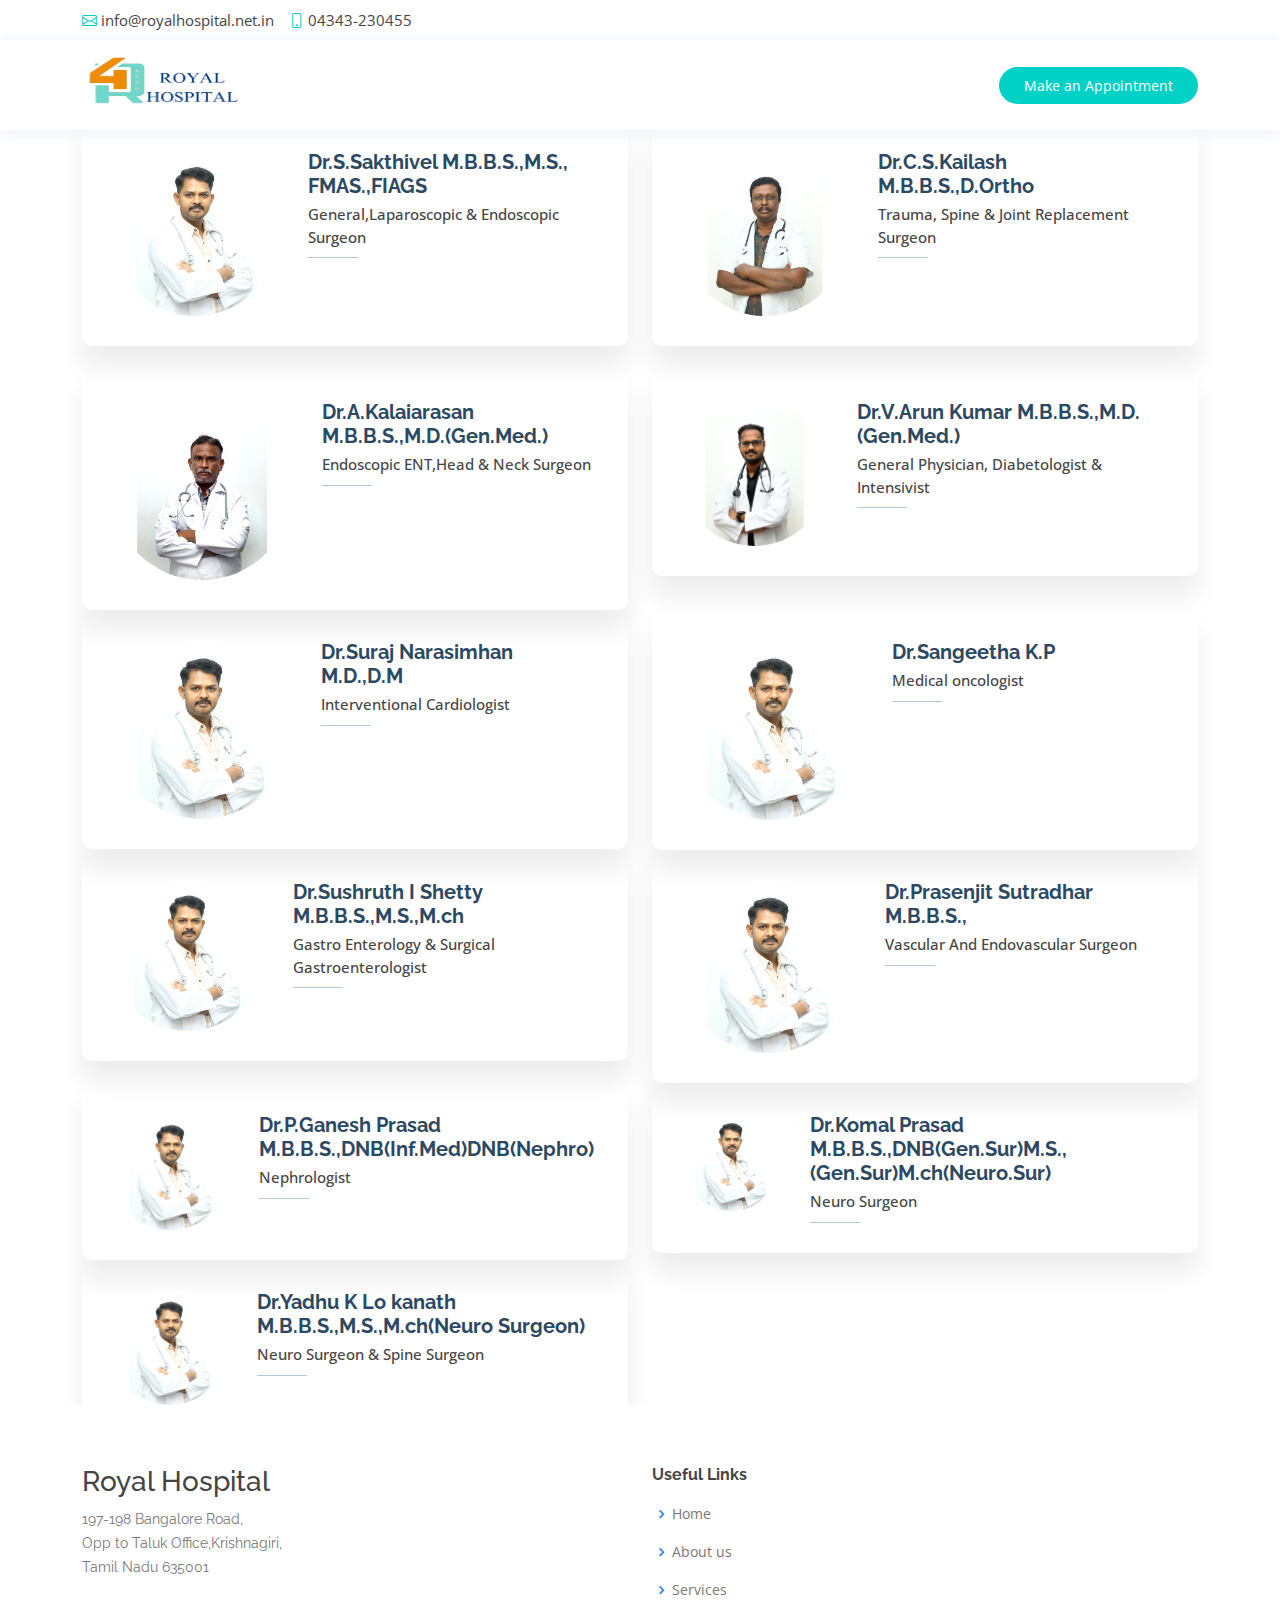
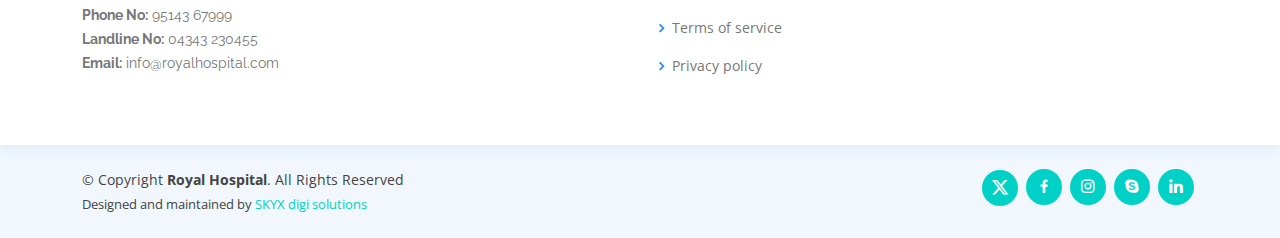
<file: doctors.html>
<!DOCTYPE html>
<html lang="en">

<head>
  <meta charset="utf-8">
  <meta content="width=device-width, initial-scale=1.0" name="viewport">

  <title>Royal Hospital-Krishnagiri</title>
  <meta content="" name="description">
  <meta content="" name="keywords">

  <!-- Favicons -->
  <link href="assets/img/icon.png" rel="icon">
  <link href="assets/img/apple-touch-icon.png" rel="apple-touch-icon">

  <!-- Google Fonts -->
  <link href="https://fonts.googleapis.com/css?family=Open+Sans:300,300i,400,400i,600,600i,700,700i|Raleway:300,300i,400,400i,500,500i,600,600i,700,700i|Poppins:300,300i,400,400i,500,500i,600,600i,700,700i" rel="stylesheet">

  <!-- Vendor CSS Files -->
  <link href="assets/vendor/fontawesome-free/css/all.min.css" rel="stylesheet">
  <link href="assets/vendor/animate.css/animate.min.css" rel="stylesheet">
  <link href="assets/vendor/bootstrap/css/bootstrap.min.css" rel="stylesheet">
  <link href="assets/vendor/bootstrap-icons/bootstrap-icons.css" rel="stylesheet">
  <link href="assets/vendor/boxicons/css/boxicons.min.css" rel="stylesheet">
  <link href="assets/vendor/glightbox/css/glightbox.min.css" rel="stylesheet">
  <link href="assets/vendor/remixicon/remixicon.css" rel="stylesheet">
  <link href="assets/vendor/swiper/swiper-bundle.min.css" rel="stylesheet">

  <!-- Template Main CSS File -->
  <link href="assets/css/style.css" rel="stylesheet">

  <!-- =======================================================
  * Template Name: Medilab
  * Updated: Sep 18 2023 with Bootstrap v5.3.2
  * Template URL: https://bootstrapmade.com/medilab-free-medical-bootstrap-theme/
  * Author: BootstrapMade.com
  * License: https://bootstrapmade.com/license/
  ======================================================== -->


  <!-- Favicon link -->


</head>

<body>

  <!-- ======= Top Bar ======= -->
  <div id="topbar" class="d-flex align-items-center fixed-top">
    <div class="container d-flex justify-content-between">
      <div class="contact-info d-flex align-items-center">
        <i class="bi bi-envelope"></i> <a href="mailto:info@royalhospital.com.com">info@royalhospital.net.in</a>
        <i class="bi bi-phone"></i> 04343-230455
      </div>
      <!-- <div class="d-none d-lg-flex social-links align-items-center">
        <a href="#" class="twitter"><i class="bi bi-twitter"></i></a>
        <a href="#" class="facebook"><i class="bi bi-facebook"></i></a>
        <a href="#" class="instagram"><i class="bi bi-instagram"></i></a>
        <a href="#" class="linkedin"><i class="bi bi-linkedin"></i></i></a>
      </div> -->
    </div>
  </div>

  <!-- ======= Header ======= -->
  <header id="header" class="fixed-top">
    <div class="container d-flex align-items-center">
<!-- 
      <h1 class="logo me-auto"><a href="index.html">Royal Hospital</a></h1> -->
      <!-- Uncomment below if you prefer to use an image logo -->
      <a href="index.html" class="logo me-auto"><img src="assets/img/logo2.png" alt="" class="img-fluid"></a>

      <nav id="navbar" class="navbar order-last order-lg-0">
        <!-- <ul>
          <li><a class="nav-link scrollto active" href="index.html">Home</a></li>
          <li><a class="nav-link scrollto" href="#about">About Us</a></li>
          <li><a class="nav-link scrollto" href="#services">Services</a></li>
          <li><a class="nav-link scrollto" href="#departments">Departments</a></li>
          <li><a class="nav-link scrollto" href="#doctors">Doctors</a></li> -->
          <!-- <li class="dropdown"><a href="#"><span>Drop Down</span> <i class="bi bi-chevron-down"></i></a>
            <ul>
              <li><a href="#">Drop Down 1</a></li>
              <li class="dropdown"><a href="#"><span>Deep Drop Down</span> <i class="bi bi-chevron-right"></i></a>
                <ul>
                  <li><a href="#">Deep Drop Down 1</a></li>
                  <li><a href="#">Deep Drop Down 2</a></li>
                  <li><a href="#">Deep Drop Down 3</a></li>
                  <li><a href="#">Deep Drop Down 4</a></li>
                  <li><a href="#">Deep Drop Down 5</a></li>
                </ul>
              </li>
              <li><a href="#">Drop Down 2</a></li>
              <li><a href="#">Drop Down 3</a></li>
              <li><a href="#">Drop Down 4</a></li>
            </ul>
          </li> -->
          <!-- <li><a class="nav-link scrollto" href="#contact">Contact</a></li>
        </ul> -->
        <i class="bi bi-list mobile-nav-toggle"></i>
      </nav>
      <!-- .navbar -->

      <a href="#appointment" class="appointment-btn scrollto"><span class="d-none d-md-inline">Make an</span> Appointment</a>

    </div>
  </header><!-- End Header -->

    <section id="doctors" class="doctors">
      <div class="container">

        <div class="section-title">
          <!-- <h2>Doctors</h2>
          <p>We have quality Doctors in our hospital to provide best care to our patients... </p> -->
        </div>

        <div class="row">

          <div class="col-lg-6">
            <div class="member d-flex align-items-start">
              <div class="pic"><img src="assets/img/doctors/dr-1.jpg" class="img-fluid" alt=""></div>
              <div class="member-info">
                <h4>Dr.S.Sakthivel M.B.B.S.,M.S.,<br>FMAS.,FIAGS</h4>
                <span>General,Laparoscopic & Endoscopic Surgeon</span>
                <!-- <p>Explicabo voluptatem mollitia et repellat qui dolorum quasi</p> -->
                <!-- <div class="social">
                  <a href=""><i class="ri-twitter-fill"></i></a>
                  <a href=""><i class="ri-facebook-fill"></i></a>
                  <a href=""><i class="ri-instagram-fill"></i></a>
                  <a href=""> <i class="ri-linkedin-box-fill"></i> </a>
                </div> -->
              </div>
            </div>
          </div>

          <div class="col-lg-6 mt-4 mt-lg-0">
            <div class="member d-flex align-items-start">
              <div class="pic"><img src="assets/img/doctors/dr-2.jpg" class="img-fluid" alt=""></div>
              <div class="member-info">
                <h4>Dr.C.S.Kailash <br>M.B.B.S.,D.Ortho</h4>
                <span>Trauma, Spine & Joint Replacement Surgeon</span>
                <!-- <p>Aut maiores voluptates amet et quis praesentium qui senda para</p> -->
                <!-- <div class="social">
                  <a href=""><i class="ri-twitter-fill"></i></a>
                  <a href=""><i class="ri-facebook-fill"></i></a>
                  <a href=""><i class="ri-instagram-fill"></i></a>
                  <a href=""> <i class="ri-linkedin-box-fill"></i> </a>
                </div> -->
              </div>
            </div>
          </div>

          <div class="col-lg-6 mt-4">
            <div class="member d-flex align-items-start">
              <div class="pic"><img src="assets/img/doctors/dr-4.jpg" class="img-fluid" alt=""></div>
              <div class="member-info">
                <h4>Dr.A.Kalaiarasan <br> M.B.B.S.,M.D.(Gen.Med.)</h4>
                <span>Endoscopic ENT,Head & Neck Surgeon</span>
                <!-- <p>Quisquam facilis cum velit laborum corrupti fuga rerum quia</p> -->
                <!-- <div class="social">
                  <a href=""><i class="ri-twitter-fill"></i></a>
                  <a href=""><i class="ri-facebook-fill"></i></a>
                  <a href=""><i class="ri-instagram-fill"></i></a>
                  <a href=""> <i class="ri-linkedin-box-fill"></i> </a>
                </div> -->
              </div>
            </div>
          </div>

          <div class="col-lg-6 mt-4">
            <div class="member d-flex align-items-start">
              <div class="pic"><img src="assets/img/doctors/dr-3.jpg" class="img-fluid" alt=""></div>
              <div class="member-info">
                <h4>Dr.V.Arun Kumar M.B.B.S.,M.D.(Gen.Med.)</h4>
                <span>General Physician, Diabetologist & Intensivist</span>
                <!-- <p>Dolorum tempora officiis odit laborum officiis et et accusamus</p> -->
                <!-- <div class="social">
                  <a href=""><i class="ri-twitter-fill"></i></a>
                  <a href=""><i class="ri-facebook-fill"></i></a>
                  <a href=""><i class="ri-instagram-fill"></i></a>
                  <a href=""> <i class="ri-linkedin-box-fill"></i> </a>
                </div> -->
              </div>
            </div>
          </div>


          
          <div class="col-lg-6">
            <div class="member d-flex align-items-start">
              <div class="pic"><img src="assets/img/doctors/dr-1.jpg" class="img-fluid" alt=""></div>
              <div class="member-info">
                <h4>Dr.Suraj Narasimhan M.D.,D.M</h4>
                <span>Interventional Cardiologist</span>
                <!-- <p>Explicabo voluptatem mollitia et repellat qui dolorum quasi</p> -->
                <!-- <div class="social">
                  <a href=""><i class="ri-twitter-fill"></i></a>
                  <a href=""><i class="ri-facebook-fill"></i></a>
                  <a href=""><i class="ri-instagram-fill"></i></a>
                  <a href=""> <i class="ri-linkedin-box-fill"></i> </a>
                </div> -->
              </div>
            </div>
          </div>


          
          <div class="col-lg-6">
            <div class="member d-flex align-items-start">
              <div class="pic"><img src="assets/img/doctors/dr-1.jpg" class="img-fluid" alt=""></div>
              <div class="member-info">
                <h4>Dr.Sangeetha K.P</h4>
                <span>Medical oncologist</span>
                <!-- <p>Explicabo voluptatem mollitia et repellat qui dolorum quasi</p> -->
                <!-- <div class="social">
                  <a href=""><i class="ri-twitter-fill"></i></a>
                  <a href=""><i class="ri-facebook-fill"></i></a>
                  <a href=""><i class="ri-instagram-fill"></i></a>
                  <a href=""> <i class="ri-linkedin-box-fill"></i> </a>
                </div> -->
              </div>
            </div>
          </div>


          
          <div class="col-lg-6">
            <div class="member d-flex align-items-start">
              <div class="pic"><img src="assets/img/doctors/dr-1.jpg" class="img-fluid" alt=""></div>
              <div class="member-info">
                <h4>Dr.Sushruth I Shetty M.B.B.S.,M.S.,M.ch</h4>
                <span>Gastro Enterology & Surgical Gastroenterologist</span>
                <!-- <p>Explicabo voluptatem mollitia et repellat qui dolorum quasi</p> -->
                <!-- <div class="social">
                  <a href=""><i class="ri-twitter-fill"></i></a>
                  <a href=""><i class="ri-facebook-fill"></i></a>
                  <a href=""><i class="ri-instagram-fill"></i></a>
                  <a href=""> <i class="ri-linkedin-box-fill"></i> </a>
                </div> -->
              </div>
            </div>
          </div>

           
          <div class="col-lg-6">
            <div class="member d-flex align-items-start">
              <div class="pic"><img src="assets/img/doctors/dr-1.jpg" class="img-fluid" alt=""></div>
              <div class="member-info">
                <h4>Dr.Prasenjit Sutradhar M.B.B.S.,</h4>
                <span>Vascular And Endovascular Surgeon</span>
                <!-- <p>Explicabo voluptatem mollitia et repellat qui dolorum quasi</p> -->
                <!-- <div class="social">
                  <a href=""><i class="ri-twitter-fill"></i></a>
                  <a href=""><i class="ri-facebook-fill"></i></a>
                  <a href=""><i class="ri-instagram-fill"></i></a>
                  <a href=""> <i class="ri-linkedin-box-fill"></i> </a>
                </div> -->
              </div>
            </div>
          </div>

           
          <div class="col-lg-6">
            <div class="member d-flex align-items-start">
              <div class="pic"><img src="assets/img/doctors/dr-1.jpg" class="img-fluid" alt=""></div>
              <div class="member-info">
                <h4>Dr.P.Ganesh Prasad M.B.B.S.,DNB(Inf.Med)DNB(Nephro)</h4>
                <span>Nephrologist</span>
                <!-- <p>Explicabo voluptatem mollitia et repellat qui dolorum quasi</p> -->
                <!-- <div class="social">
                  <a href=""><i class="ri-twitter-fill"></i></a>
                  <a href=""><i class="ri-facebook-fill"></i></a>
                  <a href=""><i class="ri-instagram-fill"></i></a>
                  <a href=""> <i class="ri-linkedin-box-fill"></i> </a>
                </div> -->
              </div>
            </div>
          </div>

           
          <div class="col-lg-6">
            <div class="member d-flex align-items-start">
              <div class="pic"><img src="assets/img/doctors/dr-1.jpg" class="img-fluid" alt=""></div>
              <div class="member-info">
                <h4>Dr.Komal Prasad M.B.B.S.,DNB(Gen.Sur)M.S.,(Gen.Sur)M.ch(Neuro.Sur)</h4>
                <span>Neuro Surgeon</span>
                <!-- <p>Explicabo voluptatem mollitia et repellat qui dolorum quasi</p> -->
                <!-- <div class="social">
                  <a href=""><i class="ri-twitter-fill"></i></a>
                  <a href=""><i class="ri-facebook-fill"></i></a>
                  <a href=""><i class="ri-instagram-fill"></i></a>
                  <a href=""> <i class="ri-linkedin-box-fill"></i> </a>
                </div> -->
              </div>
            </div>
          </div>

           
          <div class="col-lg-6">
            <div class="member d-flex align-items-start">
              <div class="pic"><img src="assets/img/doctors/dr-1.jpg" class="img-fluid" alt=""></div>
              <div class="member-info">
                <h4>Dr.Yadhu K Lo kanath  M.B.B.S.,M.S.,M.ch(Neuro Surgeon)</h4>
                <span>Neuro Surgeon & Spine Surgeon</span>
                <!-- <p>Explicabo voluptatem mollitia et repellat qui dolorum quasi</p> -->
                <!-- <div class="social">
                  <a href=""><i class="ri-twitter-fill"></i></a>
                  <a href=""><i class="ri-facebook-fill"></i></a>
                  <a href=""><i class="ri-instagram-fill"></i></a>
                  <a href=""> <i class="ri-linkedin-box-fill"></i> </a>
                </div> -->
              </div>
            </div>
          </div>

        </div>

      </div>
    </section><!-- End Doctors Section -->

     <!-- ======= Footer ======= -->
  <footer id="footer">

    <div class="footer-top">
      <div class="container">
        <div class="row">

          <div class="col-lg-6 col-md-6 footer-contact">
            <h3>Royal Hospital</h3>
            <p>
197-198 Bangalore Road,<br>
Opp to Taluk Office,Krishnagiri,<br>
              Tamil Nadu 635001 <br><br>
              <strong>Phone No:</strong> 95143 67999<br>
              <strong>Landline No:</strong> 04343 230455<br>
              <strong>Email:</strong> info@royalhospital.com<br>
            </p>
          </div>

          <div class="col-lg-6 col-md-6 footer-links">
            <h4>Useful Links</h4>
            <ul>
              <li><i class="bx bx-chevron-right"></i> <a href="#">Home</a></li>
              <li><i class="bx bx-chevron-right"></i> <a href="#">About us</a></li>
              <li><i class="bx bx-chevron-right"></i> <a href="#">Services</a></li>
              <li><i class="bx bx-chevron-right"></i> <a href="#">Terms of service</a></li>
              <li><i class="bx bx-chevron-right"></i> <a href="#">Privacy policy</a></li>
            </ul>
          </div>

          <!-- <div class="col-lg-3 col-md-6 footer-links">
            <h4>Our Services</h4>
            <ul>
              <li><i class="bx bx-chevron-right"></i> <a href="#">Web Design</a></li>
              <li><i class="bx bx-chevron-right"></i> <a href="#">Web Development</a></li>
              <li><i class="bx bx-chevron-right"></i> <a href="#">Product Management</a></li>
              <li><i class="bx bx-chevron-right"></i> <a href="#">Marketing</a></li>
              <li><i class="bx bx-chevron-right"></i> <a href="#">Graphic Design</a></li>
            </ul>
          </div> -->

          <!-- <div class="col-lg-4 col-md-6 footer-newsletter">
            <h4>Join Our Newsletter</h4>
            <p>"Discover the Latest and Greatest from [www.tcr hospital.com] in Our Weekly Newsletter!"</p>
            <form action="" method="post">
              <input type="email" name="email"><input type="submit" value="Subscribe">
            </form>
          </div> -->

        </div>
      </div>
    </div>

    <div class="container d-md-flex py-4">

      <div class="me-md-auto text-center text-md-start">
        <div class="copyright">
          &copy; Copyright <strong><span>Royal Hospital</span></strong>. All Rights Reserved
        </div>
        <div class="credits">
          <!-- All the links in the footer should remain intact. -->
          <!-- You can delete the links only if you purchased the pro version. -->
          <!-- Licensing information: https://bootstrapmade.com/license/ -->
          <!-- Purchase the pro version with working PHP/AJAX contact form: https://bootstrapmade.com/medilab-free-medical-bootstrap-theme/ -->
          Designed and maintained by  <a href="https://skyxdigisolutions.com/">SKYX digi solutions</a>
        </div>
      </div>
      <div class="social-links text-center text-md-right pt-3 pt-md-0">
        <a href="#" class="twitter"><i class="fa-brands fa-x-twitter"></i></a>
        <a href="#" class="facebook"><i class="bx bxl-facebook"></i></a>
        <a href="#" class="instagram"><i class="bx bxl-instagram"></i></a>
        <a href="#" class="google-plus"><i class="bx bxl-skype"></i></a>
        <a href="#" class="linkedin"><i class="bx bxl-linkedin"></i></a>
      </div>
    </div>
  </footer><!-- End Footer -->

  <div id="preloader"></div>
  <a href="#" class="back-to-top d-flex align-items-center justify-content-center"><i class="bi bi-arrow-up-short"></i></a>

  <!-- Vendor JS Files -->
  <script src="assets/vendor/purecounter/purecounter_vanilla.js"></script>
  <script src="assets/vendor/bootstrap/js/bootstrap.bundle.min.js"></script>
  <script src="assets/vendor/glightbox/js/glightbox.min.js"></script>
  <script src="assets/vendor/swiper/swiper-bundle.min.js"></script>
  <script src="assets/vendor/php-email-form/validate.js"></script>

  <!-- Template Main JS File -->
  <script src="assets/js/main.js"></script>

</body>

</html>
</file>
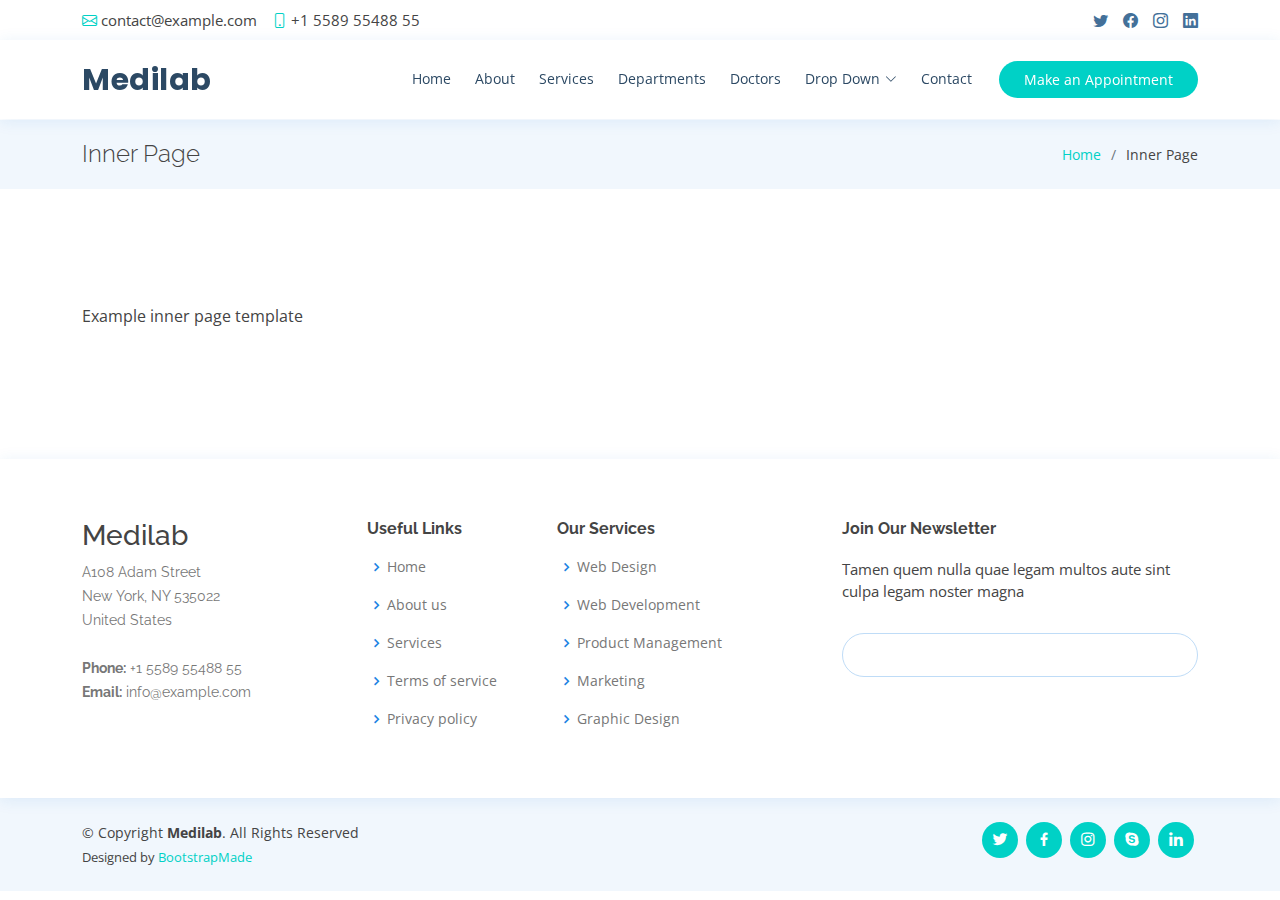
<file: inner-page.html>
<!DOCTYPE html>
<html lang="en">

<head>
  <meta charset="utf-8">
  <meta content="width=device-width, initial-scale=1.0" name="viewport">

  <title>Inner Page - Medilab Bootstrap Template</title>
  <meta content="" name="description">
  <meta content="" name="keywords">

  <!-- Favicons -->
  <link href="assets/img/favicon.png" rel="icon">
  <link href="assets/img/apple-touch-icon.png" rel="apple-touch-icon">

  <!-- Google Fonts -->
  <link href="https://fonts.googleapis.com/css?family=Open+Sans:300,300i,400,400i,600,600i,700,700i|Raleway:300,300i,400,400i,500,500i,600,600i,700,700i|Poppins:300,300i,400,400i,500,500i,600,600i,700,700i" rel="stylesheet">

  <!-- Vendor CSS Files -->
  <link href="assets/vendor/fontawesome-free/css/all.min.css" rel="stylesheet">
  <link href="assets/vendor/animate.css/animate.min.css" rel="stylesheet">
  <link href="assets/vendor/bootstrap/css/bootstrap.min.css" rel="stylesheet">
  <link href="assets/vendor/bootstrap-icons/bootstrap-icons.css" rel="stylesheet">
  <link href="assets/vendor/boxicons/css/boxicons.min.css" rel="stylesheet">
  <link href="assets/vendor/glightbox/css/glightbox.min.css" rel="stylesheet">
  <link href="assets/vendor/remixicon/remixicon.css" rel="stylesheet">
  <link href="assets/vendor/swiper/swiper-bundle.min.css" rel="stylesheet">

  <!-- Template Main CSS File -->
  <link href="assets/css/style.css" rel="stylesheet">

  <!-- =======================================================
  * Template Name: Medilab
  * Updated: Sep 18 2023 with Bootstrap v5.3.2
  * Template URL: https://bootstrapmade.com/medilab-free-medical-bootstrap-theme/
  * Author: BootstrapMade.com
  * License: https://bootstrapmade.com/license/
  ======================================================== -->
</head>

<body>

  <!-- ======= Top Bar ======= -->
  <div id="topbar" class="d-flex align-items-center fixed-top">
    <div class="container d-flex justify-content-between">
      <div class="contact-info d-flex align-items-center">
        <i class="bi bi-envelope"></i> <a href="mailto:contact@example.com">contact@example.com</a>
        <i class="bi bi-phone"></i> +1 5589 55488 55
      </div>
      <div class="d-none d-lg-flex social-links align-items-center">
        <a href="#" class="twitter"><i class="bi bi-twitter"></i></a>
        <a href="#" class="facebook"><i class="bi bi-facebook"></i></a>
        <a href="#" class="instagram"><i class="bi bi-instagram"></i></a>
        <a href="#" class="linkedin"><i class="bi bi-linkedin"></i></i></a>
      </div>
    </div>
  </div>

  <!-- ======= Header ======= -->
  <header id="header" class="fixed-top">
    <div class="container d-flex align-items-center">

      <h1 class="logo me-auto"><a href="index.html">Medilab</a></h1>
      <!-- Uncomment below if you prefer to use an image logo -->
      <!-- <a href="index.html" class="logo me-auto"><img src="assets/img/logo.png" alt="" class="img-fluid"></a>-->

      <nav id="navbar" class="navbar order-last order-lg-0">
        <ul>
          <li><a class="nav-link scrollto " href="#hero">Home</a></li>
          <li><a class="nav-link scrollto" href="#about">About</a></li>
          <li><a class="nav-link scrollto" href="#services">Services</a></li>
          <li><a class="nav-link scrollto" href="#departments">Departments</a></li>
          <li><a class="nav-link scrollto" href="#doctors">Doctors</a></li>
          <li class="dropdown"><a href="#"><span>Drop Down</span> <i class="bi bi-chevron-down"></i></a>
            <ul>
              <li><a href="#">Drop Down 1</a></li>
              <li class="dropdown"><a href="#"><span>Deep Drop Down</span> <i class="bi bi-chevron-right"></i></a>
                <ul>
                  <li><a href="#">Deep Drop Down 1</a></li>
                  <li><a href="#">Deep Drop Down 2</a></li>
                  <li><a href="#">Deep Drop Down 3</a></li>
                  <li><a href="#">Deep Drop Down 4</a></li>
                  <li><a href="#">Deep Drop Down 5</a></li>
                </ul>
              </li>
              <li><a href="#">Drop Down 2</a></li>
              <li><a href="#">Drop Down 3</a></li>
              <li><a href="#">Drop Down 4</a></li>
            </ul>
          </li>
          <li><a class="nav-link scrollto" href="#contact">Contact</a></li>
        </ul>
        <i class="bi bi-list mobile-nav-toggle"></i>
      </nav><!-- .navbar -->

      <a href="#appointment" class="appointment-btn scrollto"><span class="d-none d-md-inline">Make an</span> Appointment</a>

    </div>
  </header><!-- End Header -->

  <main id="main">

    <!-- ======= Breadcrumbs Section ======= -->
    <section class="breadcrumbs">
      <div class="container">

        <div class="d-flex justify-content-between align-items-center">
          <h2>Inner Page</h2>
          <ol>
            <li><a href="index.html">Home</a></li>
            <li>Inner Page</li>
          </ol>
        </div>

      </div>
    </section><!-- End Breadcrumbs Section -->

    <section class="inner-page">
      <div class="container">
        <p>
          Example inner page template
        </p>
      </div>
    </section>

  </main><!-- End #main -->

  <!-- ======= Footer ======= -->
  <footer id="footer">

    <div class="footer-top">
      <div class="container">
        <div class="row">

          <div class="col-lg-3 col-md-6 footer-contact">
            <h3>Medilab</h3>
            <p>
              A108 Adam Street <br>
              New York, NY 535022<br>
              United States <br><br>
              <strong>Phone:</strong> +1 5589 55488 55<br>
              <strong>Email:</strong> info@example.com<br>
            </p>
          </div>

          <div class="col-lg-2 col-md-6 footer-links">
            <h4>Useful Links</h4>
            <ul>
              <li><i class="bx bx-chevron-right"></i> <a href="#">Home</a></li>
              <li><i class="bx bx-chevron-right"></i> <a href="#">About us</a></li>
              <li><i class="bx bx-chevron-right"></i> <a href="#">Services</a></li>
              <li><i class="bx bx-chevron-right"></i> <a href="#">Terms of service</a></li>
              <li><i class="bx bx-chevron-right"></i> <a href="#">Privacy policy</a></li>
            </ul>
          </div>

          <div class="col-lg-3 col-md-6 footer-links">
            <h4>Our Services</h4>
            <ul>
              <li><i class="bx bx-chevron-right"></i> <a href="#">Web Design</a></li>
              <li><i class="bx bx-chevron-right"></i> <a href="#">Web Development</a></li>
              <li><i class="bx bx-chevron-right"></i> <a href="#">Product Management</a></li>
              <li><i class="bx bx-chevron-right"></i> <a href="#">Marketing</a></li>
              <li><i class="bx bx-chevron-right"></i> <a href="#">Graphic Design</a></li>
            </ul>
          </div>

          <div class="col-lg-4 col-md-6 footer-newsletter">
            <h4>Join Our Newsletter</h4>
            <p>Tamen quem nulla quae legam multos aute sint culpa legam noster magna</p>
            <form action="" method="post">
              <input type="email" name="email"><input type="submit" value="Subscribe">
            </form>
          </div>

        </div>
      </div>
    </div>

    <div class="container d-md-flex py-4">

      <div class="me-md-auto text-center text-md-start">
        <div class="copyright">
          &copy; Copyright <strong><span>Medilab</span></strong>. All Rights Reserved
        </div>
        <div class="credits">
          <!-- All the links in the footer should remain intact. -->
          <!-- You can delete the links only if you purchased the pro version. -->
          <!-- Licensing information: https://bootstrapmade.com/license/ -->
          <!-- Purchase the pro version with working PHP/AJAX contact form: https://bootstrapmade.com/medilab-free-medical-bootstrap-theme/ -->
          Designed by <a href="https://bootstrapmade.com/">BootstrapMade</a>
        </div>
      </div>
      <div class="social-links text-center text-md-right pt-3 pt-md-0">
        <a href="#" class="twitter"><i class="bx bxl-twitter"></i></a>
        <a href="#" class="facebook"><i class="bx bxl-facebook"></i></a>
        <a href="#" class="instagram"><i class="bx bxl-instagram"></i></a>
        <a href="#" class="google-plus"><i class="bx bxl-skype"></i></a>
        <a href="#" class="linkedin"><i class="bx bxl-linkedin"></i></a>
      </div>
    </div>
  </footer><!-- End Footer -->

  <div id="preloader"></div>
  <a href="#" class="back-to-top d-flex align-items-center justify-content-center"><i class="bi bi-arrow-up-short"></i></a>

  <!-- Vendor JS Files -->
  <script src="assets/vendor/purecounter/purecounter_vanilla.js"></script>
  <script src="assets/vendor/bootstrap/js/bootstrap.bundle.min.js"></script>
  <script src="assets/vendor/glightbox/js/glightbox.min.js"></script>
  <script src="assets/vendor/swiper/swiper-bundle.min.js"></script>
  <script src="assets/vendor/php-email-form/validate.js"></script>

  <!-- Template Main JS File -->
  <script src="assets/js/main.js"></script>

</body>

</html>
</file>
<file: assets/css/style.css>
/**
* Template Name: Medilab
* Updated: Sep 18 2023 with Bootstrap v5.3.2
* Template URL: https://bootstrapmade.com/medilab-free-medical-bootstrap-theme/
* Author: BootstrapMade.com
* License: https://bootstrapmade.com/license/
*/

/*--------------------------------------------------------------
# General
--------------------------------------------------------------*/
body {
  font-family: "Open Sans", sans-serif;
  color: #444444;
}

a {
  color: rgb(0, 209, 198);
  text-decoration: none;
}

a:hover {
  color: rgb(0, 209, 198);
  text-decoration: none;
}

h1,
h2,
h3,
h4,
h5,
h6 {
  font-family: "Raleway", sans-serif;
}

/*--------------------------------------------------------------
# Preloader
--------------------------------------------------------------*/
#preloader {
  position: fixed;
  top: 0;
  left: 0;
  right: 0;
  bottom: 0;
  z-index: 9999;
  overflow: hidden;
  background: #fff;
}

#preloader:before {
  content: "";
  position: fixed;
  top: calc(50% - 30px);
  left: calc(50% - 30px);
  border: 6px solid rgb(0, 209, 198);
  border-top-color: #d1e6f9;
  border-radius: 50%;
  width: 60px;
  height: 60px;
  animation: animate-preloader 1s linear infinite;
}

@keyframes animate-preloader {
  0% {
    transform: rotate(0deg);
  }

  100% {
    transform: rotate(360deg);
  }
}

/*--------------------------------------------------------------
# Back to top button
--------------------------------------------------------------*/
.back-to-top {
  position: fixed;
  visibility: hidden;
  opacity: 0;
  right: 15px;
  bottom: 15px;
  z-index: 996;
  background:  rgb(0, 209, 198);
  width: 40px;
  height: 40px;
  border-radius: 4px;
  transition: all 0.4s;
}

.back-to-top i {
  font-size: 28px;
  color: #fff;
  line-height: 0;
}

.back-to-top:hover {
  background:  rgb(0, 209, 198);
  color: #fff;
}

.back-to-top.active {
  visibility: visible;
  opacity: 1;
}

.datepicker-dropdown {
  padding: 20px !important;
}

/*--------------------------------------------------------------
# Top Bar
--------------------------------------------------------------*/
#topbar {
  background: #fff;
  height: 40px;
  font-size: 15px;
  transition: all 0.5s;
  z-index: 996;
}

#topbar.topbar-scrolled {
  top: -40px;
}

#topbar .contact-info a {
  line-height: 2;
  color: #444444;
  transition: 0.3s;
  
}

#topbar .contact-info a:hover {
  color:  rgb(0, 209, 198);
}

#topbar .contact-info i {
  color:rgb(0, 209, 198);
  padding-right: 4px;
  margin-left: 15px;
  line-height: 0;
}

#topbar .contact-info i:first-child {
  margin-left: 0;
}

#topbar .social-links a {
  color: #437099;
  padding-left: 15px;
  display: inline-block;
  line-height: 1px;
  transition: 0.3s;
}

#topbar .social-links a:hover {
  color:rgb(0, 209, 198);
}

#topbar .social-links a:first-child {
  border-left: 0;
}

/*--------------------------------------------------------------
# Header
--------------------------------------------------------------*/
#header {
  background: #fff;
  transition: all 0.5s;
  z-index: 997;
  padding: 15px 0;
  top: 40px;
  box-shadow: 0px 2px 15px rgba(25, 119, 204, 0.1);
}

#header.header-scrolled {
  top: 0;
}

#header .logo {
  font-size: 30px;
  margin: 0;
  padding: 0;
  line-height: 1;
  font-weight: 700;
  letter-spacing: 0.5px;
  font-family: "Poppins", sans-serif;
}

#header .logo a {
  color: #2c4964;
}

#header .logo img {
  max-height: 60px;
  width: 170px;
  padding-bottom: 10px;
}

/**
* Appointment Button *
*/
.appointment-btn {
  margin-left: 25px;
  background:rgb(0, 209, 198);
  color: #fff;
  border-radius: 50px;
  padding: 8px 25px;
  white-space: nowrap;
  transition: 0.3s;
  font-size: 14px;
  display: inline-block;
}

.appointment-btn:hover {
  background:rgb(255, 132, 0) ;
  color: #fff;
}

@media (max-width: 768px) {
  .appointment-btn {
    margin: 0 15px 0 0;
    padding: 6px 18px;
  }
}

/*--------------------------------------------------------------
# Navigation Menu
--------------------------------------------------------------*/
/**
* Desktop Navigation 
*/
.navbar {
  padding: 0;
}

.navbar ul {
  margin: 0;
  padding: 0;
  display: flex;
  list-style: none;
  align-items: center;
}

.navbar li {
  position: relative;
}

.navbar>ul>li {
  position: relative;
  white-space: nowrap;
  padding: 8px 0 8px 20px;
}

.navbar a,
.navbar a:focus {
  display: flex;
  align-items: center;
  justify-content: space-between;
  font-size: 14px;
  color: #2c4964;
  white-space: nowrap;
  transition: 0.3s;
  border-bottom: 2px solid #fff;
  padding: 5px 2px;
}

.navbar a i,
.navbar a:focus i {
  font-size: 12px;
  line-height: 0;
  margin-left: 5px;
}

.navbar a:hover,
.navbar .active,
.navbar .active:focus,
.navbar li:hover>a {
  color: rgb(0, 209, 198);
  border-color:rgb(255, 132, 0) ;
}

.navbar .dropdown ul {
  display: block;
  position: absolute;
  left: 20px;
  top: calc(100% + 30px);
  margin: 0;
  padding: 10px 0;
  z-index: 99;
  opacity: 0;
  visibility: hidden;
  background: #fff;
  box-shadow: 0px 0px 30px rgba(127, 137, 161, 0.25);
  transition: 0.3s;
}

.navbar .dropdown ul li {
  min-width: 200px;
}

.navbar .dropdown ul a {
  padding: 10px 20px;
  font-size: 14px;
  font-weight: 500;
  text-transform: none;
  color: #082744;
  border: none;
}

.navbar .dropdown ul a i {
  font-size: 12px;
}

.navbar .dropdown ul a:hover,
.navbar .dropdown ul .active:hover,
.navbar .dropdown ul li:hover>a {
  color: rgb(255, 132, 0) ;
}

.navbar .dropdown:hover>ul {
  opacity: 1;
  top: 100%;
  visibility: visible;
}

.navbar .dropdown .dropdown ul {
  top: 0;
  left: calc(100% - 30px);
  visibility: hidden;
}

.navbar .dropdown .dropdown:hover>ul {
  opacity: 1;
  top: 0;
  left: 100%;
  visibility: visible;
}

@media (max-width: 1366px) {
  .navbar .dropdown .dropdown ul {
    left: -90%;
  }

  .navbar .dropdown .dropdown:hover>ul {
    left: -100%;
  }
}

/**
* Mobile Navigation 
*/
.mobile-nav-toggle {
  color: #2c4964;
  font-size: 28px;
  cursor: pointer;
  display: none;
  line-height: 0;
  transition: 0.5s;
}

.mobile-nav-toggle.bi-x {
  color: #fff;
}

@media (max-width: 991px) {
  .mobile-nav-toggle {
    display: block;
  }

  .navbar ul {
    display: none;
  }
}

.navbar-mobile {
  position: fixed;
  overflow: hidden;
  top: 0;
  right: 0;
  left: 0;
  bottom: 0;
  background: rgba(28, 47, 65, 0.9);
  transition: 0.3s;
  z-index: 999;
}

.navbar-mobile .mobile-nav-toggle {
  position: absolute;
  top: 15px;
  right: 15px;
}

.navbar-mobile ul {
  display: block;
  position: absolute;
  top: 55px;
  right: 15px;
  bottom: 15px;
  left: 15px;
  padding: 10px 0;
  background-color: #fff;
  overflow-y: auto;
  transition: 0.3s;
}

.navbar-mobile>ul>li {
  padding: 0;
}

.navbar-mobile a,
.navbar-mobile a:focus {
  padding: 10px 20px;
  font-size: 15px;
  color: #2c4964;
  border: none;
}

.navbar-mobile a:hover,
.navbar-mobile .active,
.navbar-mobile li:hover>a {
  color: rgb(0, 209, 198);
}

.navbar-mobile .getstarted,
.navbar-mobile .getstarted:focus {
  margin: 15px;
}

.navbar-mobile .dropdown ul {
  position: static;
  display: none;
  margin: 10px 20px;
  padding: 10px 0;
  z-index: 99;
  opacity: 1;
  visibility: visible;
  background: #fff;
  box-shadow: 0px 0px 30px rgba(127, 137, 161, 0.25);
}

.navbar-mobile .dropdown ul li {
  min-width: 200px;
}

.navbar-mobile .dropdown ul a {
  padding: 10px 20px;
}

.navbar-mobile .dropdown ul a i {
  font-size: 12px;
}

.navbar-mobile .dropdown ul a:hover,
.navbar-mobile .dropdown ul .active:hover,
.navbar-mobile .dropdown ul li:hover>a {
  color:rgb(0, 209, 198);
}

.navbar-mobile .dropdown>.dropdown-active {
  display: block;
}


/*--------------------------------------------------------------
# Hero Section
--------------------------------------------------------------*/
.carousel-inner{
height: 10%;
}

#hero {
  width: 100%;
  height: 90vh;
  /* background: url("../img/hospital\ bg1.png") top center; */
  background-size: cover;
  /* position: relative; */
  margin-bottom: -200px;
}

#hero .container {
  position: relative;
}

#hero h1 {
  margin: 0;
  font-size: 48px;
  font-weight: 700;
  line-height: 56px;
  text-transform: uppercase;
  color: #2c4964;
}

#hero h2 {
  color: #2c4964;
  margin: 10px 0 0 0;
  font-size: 24px;
}

#hero .btn-get-started {
  font-family: "Raleway", sans-serif;
  text-transform: uppercase;
  font-weight: 500;
  font-size: 14px;
  letter-spacing: 1px;
  display: inline-block;
  padding: 12px 35px;
  margin-top: 30px;
  border-radius: 50px;
  transition: 0.5s;
  color: #fff;
  background:rgb(0, 209, 198);
}

#hero .btn-get-started:hover {
  background: #3291e6;
}

/* @media (min-width: 1024px) {
  #hero {
    background-attachment: fixed;
  }
}

@media (max-width: 992px) {
  #hero {
    margin-bottom: 0;
    height: 100vh;
  }

  #hero .container {
    padding-bottom: 63px;
  }

  #hero h1 {
    font-size: 28px;
    line-height: 36px;
  }

  #hero h2 {
    font-size: 18px;
    line-height: 24px;
    margin-bottom: 30px;
  }
}

@media (max-height: 600px) {
  #hero {
    height: 110vh;
  }
} */
/* Default styles for all screens */

/* #hero { */
  /* Common styles for all screen sizes */
/* } */
/* 
#hero .container { */
  /* Common styles for the container */
/* } */

/* #hero h1 { */
  /* Common styles for h1 */
/* } */

/* #hero h2 { */
  /* Common styles for h2 */
/* } */

/* Media queries for responsive design */

@media (min-width: 1024px) {
  #hero {
    background-attachment: fixed;
  }
}

@media (max-width: 992px) {
  #hero {
    background-attachment: fixed;
  }

  #hero .container {
    padding-bottom: 63px;
  }

  #hero h1 {
    font-size: 28px;
    line-height: 36px;
  }

  #hero h2 {
    font-size: 18px;
    line-height: 24px;
    margin-bottom: 30px;
  }
}

@media (max-width: 600px) {
  #hero {
   background-attachment: fixed;
  }
}


/*--------------------------------------------------------------
# Sections General
--------------------------------------------------------------*/
 .caro{
  padding-top: 130px;
}



section {
  padding: 30px 0;
  overflow: hidden;
}

.section-bg {
  background-color: #f1f7fd;
}

.section-title {
  text-align: center;
  padding-bottom: 30px;
}

.section-title h2 {
  font-size: 32px;
  font-weight: bold;
  margin-bottom: 20px;
  padding-bottom: 20px;
  position: relative;
  color: #2c4964;
}

.section-title h2::before {
  content: "";
  position: absolute;
  display: block;
  width: 120px;
  height: 1px;
  background: #ddd;
  bottom: 1px;
  left: calc(50% - 60px);
}

.section-title h2::after {
  content: "";
  position: absolute;
  display: block;
  width: 40px;
  height: 3px;
  background:rgb(0, 209, 198);
  bottom: 0;
  left: calc(50% - 20px);
}

.section-title p {
  margin-bottom: 0;
}

/*--------------------------------------------------------------
# Breadcrumbs
--------------------------------------------------------------*/
.breadcrumbs {
  padding: 20px 0;
  background-color: #f1f7fd;
  min-height: 40px;
  margin-top: 120px;
}

@media (max-width: 992px) {
  .breadcrumbs {
    margin-top: 100px;
  }
}

.breadcrumbs h2 {
  font-size: 24px;
  font-weight: 300;
  margin: 0;
}

@media (max-width: 992px) {
  .breadcrumbs h2 {
    margin: 0 0 10px 0;
  }
}

.breadcrumbs ol {
  display: flex;
  flex-wrap: wrap;
  list-style: none;
  padding: 0;
  margin: 0;
  font-size: 14px;
}

.breadcrumbs ol li+li {
  padding-left: 10px;
}

.breadcrumbs ol li+li::before {
  display: inline-block;
  padding-right: 10px;
  color: #6c757d;
  content: "/";
}

@media (max-width: 768px) {
  .breadcrumbs .d-flex {
    display: block !important;
  }

  .breadcrumbs ol {
    display: block;
  }

  .breadcrumbs ol li {
    display: inline-block;
  }
}

/*--------------------------------------------------------------
# Why Us
--------------------------------------------------------------*/
.why-us .content {
  padding: 30px;
 background-color:rgb(0, 209, 198);
 /* background-image: url(../img/Endoscopic.JPG) ; */
  width: 100%;
  border-radius: 4px;
  color: #fff;
}

.why-us .content h3 {
  font-weight: 700;
  font-size: 34px;
  margin-bottom: 30px;
}

.why-us .content p {
  margin-bottom: 30px;
}

.why-us .content .more-btn {
  display: inline-block;
  background: rgba(255, 255, 255, 0.2);
  padding: 6px 30px 8px 30px;
  color: #fff;
  border-radius: 50px;
  transition: all ease-in-out 0.4s;
}

.why-us .content .more-btn i {
  font-size: 14px;
}

.why-us .content .more-btn:hover {
  color:rgb(0, 209, 198);
  background: #fff;
}

.why-us .icon-boxes .icon-box {
  text-align: center;
  border-radius: 10px;
  background: #fff;
  box-shadow: 0px 2px 15px rgba(0, 0, 0, 0.1);
  padding: 20px 20px;
  margin: 10px;
  width: 100%;
}

.why-us .icon-boxes .icon-box i {
  font-size: 40px;
  color: rgb(0, 209, 198);
  margin-bottom: 30px;
}

.why-us .icon-boxes .icon-box h4 {
  font-size: 20px;
  font-weight: 700;
  margin: 0 0 30px 0;
}

.why-us .icon-boxes .icon-box p {
  font-size: 15px;
  color: #848484;
}

/*--------------------------------------------------------------
# About
--------------------------------------------------------------*/
.about .icon-boxes h4 {
  font-size: 18px;
  color: #003a70;
  margin-bottom: 15px;
}

.about .icon-boxes h3 {
  font-size: 28px;
  font-weight: 700;
  color: #003a70;
  margin-bottom: 15px;
}

.about .icon-box {
  margin-top: 40px;
}

.about .icon-box .icon {
  float: left;
  display: flex;
  align-items: center;
  justify-content: center;
  width: 64px;
  height: 64px;
  border: 2px solid rgb(34, 34, 72);
  border-radius: 50px;
  transition: 0.5s;
}

.about .icon-box .icon i {
  color:rgb(0, 209, 198);
  font-size: 32px;
}

.about .icon-box:hover .icon {
  background: rgb(0, 209, 198);
  border-color: rgb(0, 209, 198);
}

.about .icon-box:hover .icon i {
  color: #fff;
}

.about .icon-box .title {
  margin-left: 85px;
  font-weight: 700;
  margin-bottom: 10px;
  font-size: 18px;
  text-decoration:none;
}

.about .icon-box .title a {
  color: #343a40;
  transition: 0.3s;
}

.about .icon-box .title a:hover {
  color: rgb(0, 209, 198);
}

.about .icon-box .description {
  margin-left: 85px;
  line-height: 24px;
  font-size: 14px;
}

.about .video-box {
  background: url("../img/abt\ img.JPG") center center no-repeat;
  background-size: cover;
  min-height: 500px;
}

.about .play-btn {
  width: 94px;
  height: 94px;
  background: radial-gradient(rgb(255, 132, 0) 50%, rgb(0, 209, 198)52%);
  border-radius: 50%;
  display: block;
  position: absolute;
  left: calc(50% - 47px);
  top: calc(50% - 47px);
  overflow: hidden;
}

.about .play-btn::after {
  content: "";
  position: absolute;
  left: 50%;
  top: 50%;
  transform: translateX(-40%) translateY(-50%);
  width: 0;
  height: 0;
  border-top: 10px solid transparent;
  border-bottom: 10px solid transparent;
  border-left: 15px solid #fff;
  z-index: 100;
  transition: all 400ms cubic-bezier(0.55, 0.055, 0.675, 0.19);
}

.about .play-btn::before {
  content: "";
  position: absolute;
  width: 120px;
  height: 120px;
  animation-delay: 0s;
  animation: pulsate-btn 2s;
  animation-direction: forwards;
  animation-iteration-count: infinite;
  animation-timing-function: steps;
  opacity: 1;
  border-radius: 50%;
  border: 5px solid rgb(0, 209, 198);
  top: -15%;
  left: -15%;
  background: rgba(198, 16, 0, 0);
}

.about .play-btn:hover::after {
  border-left: 15px solid rgb(0, 209, 198);
  transform: scale(20);
}

.about .play-btn:hover::before {
  content: "";
  position: absolute;
  left: 50%;
  top: 50%;
  transform: translateX(-40%) translateY(-50%);
  width: 0;
  height: 0;
  border: none;
  border-top: 10px solid transparent;
  border-bottom: 10px solid transparent;
  border-left: 15px solid #fff;
  z-index: 200;
  animation: none;
  border-radius: 0;
}

@keyframes pulsate-btn {
  0% {
    transform: scale(0.6, 0.6);
    opacity: 1;
  }

  100% {
    transform: scale(1, 1);
    opacity: 0;
  }
}

/*--------------------------------------------------------------
# Counts
--------------------------------------------------------------*/
.counts {
  background: #f1f7fd;
  padding: 70px 0 60px;
}

.counts .count-box {
  padding: 30px 30px 25px 30px;
  width: 100%;
  position: relative;
  text-align: center;
  background: #fff;
}

.counts .count-box i {
  position: absolute;
  top: -25px;
  left: 50%;
  transform: translateX(-50%);
  font-size: 20px;
  border: 5px solid rgb(0, 209, 198);
  background:;
  color: rgb(255, 144, 25);
  border-radius: 50px;
  display: inline-flex;
  align-items: center;
  justify-content: center;
  width: 48px;
  height: 48px;
}

.counts .count-box span {
  font-size: 36px;
  display: block;
  font-weight: 600;
  color: #082744;
}

.counts .count-box p {
  padding: 0;
  margin: 0;
  font-family: "Raleway", sans-serif;
  font-size: 17px;
}

/*--------------------------------------------------------------
# Services
--------------------------------------------------------------*/
.services .icon-box {
  text-align: center;
  border: 1px solid #d5e1ed;
  padding: 40px 20px;
  transition: all ease-in-out 0.3s;
}

.services .icon-box .icon {
  margin: 0 auto;
  width: 64px;
  height: 64px;
  background:rgb(0, 209, 198);
  border-radius: 5px;
  transition: all 0.3s ease-out 0s;
  display: flex;
  align-items: center;
  justify-content: center;
  margin-bottom: 20px;
  transform-style: preserve-3d;
  position: relative;
  z-index: 2;
}

.services .icon-box .icon i {
  color: #fff;
  font-size: 28px;
  transition: ease-in-out 0.3s;
}

.services .icon-box .icon::before {
  position: absolute;
  content: "";
  left: -8px;
  top: -8px;
  height: 100%;
  width: 100%;
  background: rgba(25, 119, 204, 0.2);
  border-radius: 5px;
  transition: all 0.3s ease-out 0s;
  transform: translateZ(-1px);
  z-index: -1;
}

.services .icon-box h4 {
  font-weight: 700;
  margin-bottom: 15px;
  font-size: 24px;
}

.services .icon-box h4 a {
  color: #2c4964;
}

.services .icon-box p {
  line-height: 24px;
  font-size: 14px;
  margin-bottom: 0;
}

.services .icon-box:hover {
  background:  rgb(0, 209, 198);
  border-color: rgb(0, 209, 198) ;
}

.services .icon-box:hover .icon {
  background: #fff;
}

.services .icon-box:hover .icon i {
  color: rgb(255, 143, 23);
}

.services .icon-box:hover .icon::before {
  background: rgba(255, 255, 255, 0.3);
}

.services .icon-box:hover h4 a,
.services .icon-box:hover p {
  color: #fff;
}

/*--------------------------------------------------------------
# Appointments
--------------------------------------------------------------*/
.appointment .php-email-form {
  width: 100%;
}

.appointment .php-email-form .form-group {
  padding-bottom: 8px;
}

.appointment .php-email-form .validate {
  display: none;
  color: red;
  margin: 0 0 15px 0;
  font-weight: 400;
  font-size: 13px;
}

.appointment .php-email-form .error-message {
  display: none;
  color: #fff;
  background: #ed3c0d;
  text-align: left;
  padding: 15px;
  font-weight: 600;
}

.appointment .php-email-form .error-message br+br {
  margin-top: 25px;
}

.appointment .php-email-form .sent-message {
  display: none;
  color: #fff;
  background: #18d26e;
  text-align: center;
  padding: 15px;
  font-weight: 600;
}

.appointment .php-email-form .loading {
  display: none;
  background: #fff;
  text-align: center;
  padding: 15px;
}

.appointment .php-email-form .loading:before {
  content: "";
  display: inline-block;
  border-radius: 50%;
  width: 24px;
  height: 24px;
  margin: 0 10px -6px 0;
  border: 3px solid #18d26e;
  border-top-color: #eee;
  animation: animate-loading 1s linear infinite;
}

.appointment .php-email-form input,
.appointment .php-email-form textarea,
.appointment .php-email-form select {
  border-radius: 0;
  box-shadow: none;
  font-size: 14px;
  padding: 10px !important;
}

.appointment .php-email-form input:focus,
.appointment .php-email-form textarea:focus,
.appointment .php-email-form select:focus {
  border-color: rgb(0, 209, 198);
}

.appointment .php-email-form input,
.appointment .php-email-form select {
  height: 44px;
}

.appointment .php-email-form textarea {
  padding: 10px 12px;
}

.appointment .php-email-form button[type=submit] {
  background: rgb(0, 209, 198);
  border: 0;
  padding: 10px 35px;
  color: #fff;
  transition: 0.4s;
  border-radius: 50px;
}

.appointment .php-email-form button[type=submit]:hover {
  background:  rgb(0, 209, 198);
}

/*--------------------------------------------------------------
# Departments
--------------------------------------------------------------*/
.departments {
  overflow: hidden;
}

.departments .nav-tabs {
  border: 0;
}

.departments .nav-link {
  border: 0;
  padding: 12px 15px 12px 0;
  transition: 0.3s;
  color: #2c4964;
  border-radius: 0;
  border-right: 2px solid #ebf1f6;
  font-weight: 600;
  font-size: 15px;
}

.departments .nav-link:hover {
  color:  rgb(0, 209, 198);
}

.departments .nav-link.active {
  color:  rgb(0, 209, 198);
  border-color:  rgb(0, 209, 198);
}

.departments .tab-pane.active {
  animation: fadeIn 0.5s ease-out;
}

.departments .details h3 {
  font-size: 26px;
  font-weight: 600;
  margin-bottom: 20px;
  color: #2c4964;
}

.departments .details p {
  color: #777777;
}

.departments .details p:last-child {
  margin-bottom: 0;
}

@media (max-width: 992px) {
  .departments .nav-link {
    border: 0;
    padding: 15px;
  }

  .departments .nav-link.active {
    color: #fff;
    background:  rgb(0, 209, 198);
  }
}

/*--------------------------------------------------------------
# Doctors
--------------------------------------------------------------*/
.doctors {
  background: #fff;
}

.doctors .member {
  position: relative;
  box-shadow: 0px 20px 25px rgba(27, 27, 27, 0.08);
  top: 60px;
  padding: 30px;
  border-radius: 10px;
}

.doctors .member .pic {
  overflow: hidden;
  width: 180px;
  border-radius: 50%;
}

.doctors .member .pic img {
  transition: ease-in-out 0.3s;
}

.doctors .member:hover img {
  transform: scale(1.1);
}

.doctors .member .member-info {
  padding-left: 30px;
}

.doctors .member h4 {
  font-weight: 700;
  margin-bottom: 5px;
  font-size: 20px;
  color: #2c4964;
}

.doctors .member span {
  display: block;
  font-size: 15px;
  padding-bottom: 10px;
  position: relative;
  font-weight: 500;
}

.doctors .member span::after {
  content: "";
  position: absolute;
  display: block;
  width: 50px;
  height: 1px;
  background: #b2c8dd;
  bottom: 0;
  left: 0;
}

.doctors .member p {
  margin: 10px 0 0 0;
  font-size: 14px;
}

.doctors .member .social {
  margin-top: 12px;
  display: flex;
  align-items: center;
  justify-content: flex-start;
}

.doctors .member .social a {
  transition: ease-in-out 0.3s;
  display: flex;
  align-items: center;
  justify-content: center;
  border-radius: 50px;
  width: 32px;
  height: 32px;
  background: #a0bcd5;
}

.doctors .member .social a i {
  color: #fff;
  font-size: 16px;
  margin: 0 2px;
}

.doctors .member .social a:hover {
  background:  rgb(0, 209, 198);
}

.doctors .member .social a+a {
  margin-left: 8px;
}

.modal-body img{
  height: 600px;
  width: 450px;
}

/*--------------------------------------------------------------
# Frequently Asked Questions
--------------------------------------------------------------*/
.faq .faq-list {
  padding: 0 100px;
}

.faq .faq-list ul {
  padding: 0;
  list-style: none;
}

.faq .faq-list li+li {
  margin-top: 15px;
}

.faq .faq-list li {
  padding: 20px;
  background: #fff;
  border-radius: 4px;
  position: relative;
}

.faq .faq-list a {
  display: block;
  position: relative;
  font-family: "Poppins", sans-serif;
  font-size: 16px;
  line-height: 24px;
  font-weight: 500;
  padding: 0 30px;
  outline: none;
  cursor: pointer;
}

.faq .faq-list .icon-help {
  font-size: 24px;
  position: absolute;
  right: 0;
  left: 20px;
  color: #76b5ee;
}

.faq .faq-list .icon-show,
.faq .faq-list .icon-close {
  font-size: 24px;
  position: absolute;
  right: 0;
  top: 0;
}

.faq .faq-list p {
  margin-bottom: 0;
  padding: 10px 0 0 0;
}

.faq .faq-list .icon-show {
  display: none;
}

.faq .faq-list a.collapsed {
  color: #343a40;
}

.faq .faq-list a.collapsed:hover {
  color:  rgb(0, 209, 198);
}

.faq .faq-list a.collapsed .icon-show {
  display: inline-block;
}

.faq .faq-list a.collapsed .icon-close {
  display: none;
}

@media (max-width: 1200px) {
  .faq .faq-list {
    padding: 0;
  }
}

/*--------------------------------------------------------------
# Testimonials
--------------------------------------------------------------*/
/* .testimonials .testimonial-wrap {
  padding-left: 50px;
}

.testimonials .testimonials-carousel,
.testimonials .testimonials-slider {
  overflow: hidden;
}

.testimonials .testimonial-item {
  box-sizing: content-box;
  padding: 30px 30px 30px 60px;
  margin: 30px 15px;
  min-height: 200px;
  box-shadow: 0px 2px 12px rgba(44, 73, 100, 0.08);
  position: relative;
  background: #fff;
}

.testimonials .testimonial-item .testimonial-img {
  width: 90px;
  border-radius: 10px;
  border: 6px solid #fff;
  position: absolute;
  left: -45px;
}

.testimonials .testimonial-item h3 {
  font-size: 18px;
  font-weight: bold;
  margin: 10px 0 5px 0;
  color: #111;
}

.testimonials .testimonial-item h4 {
  font-size: 14px;
  color: #999;
  margin: 0;
}

.testimonials .testimonial-item .quote-icon-left,
.testimonials .testimonial-item .quote-icon-right {
  color: #badaf7;
  font-size: 26px;
}

.testimonials .testimonial-item .quote-icon-left {
  display: inline-block;
  left: -5px;
  position: relative;
}

.testimonials .testimonial-item .quote-icon-right {
  display: inline-block;
  right: -5px;
  position: relative;
  top: 10px;
}

.testimonials .testimonial-item p {
  font-style: italic;
  margin: 15px auto 15px auto;
}

.testimonials .swiper-pagination {
  margin-top: 20px;
  position: relative;
}

.testimonials .swiper-pagination .swiper-pagination-bullet {
  width: 12px;
  height: 12px;
  background-color: #fff;
  opacity: 1;
  border: 1px solid  rgb(0, 209, 198);
}

.testimonials .swiper-pagination .swiper-pagination-bullet-active {
  background-color:  rgb(0, 209, 198);
}

@media (max-width: 767px) {
  .testimonials .testimonial-wrap {
    padding-left: 0;
  }

  .testimonials .testimonials-carousel,
  .testimonials .testimonials-slider {
    overflow: hidden;
  }

  .testimonials .testimonial-item {
    padding: 30px;
    margin: 15px;
  }

  .testimonials .testimonial-item .testimonial-img {
    position: static;
    left: auto;
  }
} */

/*--------------------------------------------------------------
# Gallery
--------------------------------------------------------------*/
/* .gallery .gallery-item {
  overflow: hidden;
  border-right: 3px solid #fff;
  border-bottom: 3px solid #fff;
}

.gallery .gallery-item img {
  transition: all ease-in-out 0.4s;
}

.gallery .gallery-item:hover img {
  transform: scale(1.1);
} */



section {
  position: relative;
  width: 100%;
  min-height: 30vh;
  display: flex;
  justify-content: center;
  align-items: center;

}

.swiper {
  width: 100%;
  /* padding-top: 50px;
  padding-bottom: 50px; */
}

.swiper-slide {
  width: 650px;
  height: 400px;
  box-shadow: 0 15px 50px rgba(0, 0, 0, 0.2);
  filter: blur(1px);
  border-radius: 10px;
  display: flex;
  flex-direction: column;
  justify-content: end;
  align-items: self-start;
}

.swiper-slide-active {
  filter: blur(0px);
}


/* .swiper-pagination-bullet,
.swiper-pagination-bullet-active {
  background: #fff;
}

.swiper-slide span {
  text-transform: uppercase;
  color: #fff;
  background: #1b7402;
  padding: 7px 18px 7px 25px;
  display: inline-block;
  border-radius: 0 20px 20px 0px;
  letter-spacing: 2px;
  font-size: 0.8rem;
  font-family: "Open Sans", sans-serif;
}

.swiper-slide--one span {
  background: #62667f;
}

.swiper-slide--two span {
  background: #087ac4;
}

.swiper-slide--three span {
  background: #b45205;
}

.swiper-slide--four span {
  background: #087ac4;
} */

/* .swiper-slide h2 {
  color: #fff;
  font-family: "Roboto", sans-serif;
  font-weight: 400;
  font-size: 1.3rem;
  line-height: 1.4;
  margin-bottom: 15px;
  padding: 25px 45px 0 25px;
} */

/* .swiper-slide p {
  color: #fff;
  font-family: "Roboto", sans-serif;
  font-weight: 300;
  display: flex;
  align-items: center;
  padding: 0 25px 35px 25px;
} */

/* .swiper-slide svg {
  color: #fff;
  width: 22px;
  height: 22px;
  margin-right: 7px;
} */

.swiper-slide--one {
  background:url("../img/gallery/img1.jpg")
      no-repeat 50% 50% / cover;
}

.swiper-slide--two {
  background: 
    url("../img/gallery/img2.jpg")
      no-repeat 50% 50% / cover;
}

.swiper-slide--three {
  background: 
    url("../img/gallery/img3.jpg")
      no-repeat 50% 50% / cover;
}

.swiper-slide--four {
  background:
    url("../img/gallery/img4.jpg")
      no-repeat 50% 50% / cover;
}

.swiper-slide--five {
  background:
    url("../img/gallery/img5.jpg")
      no-repeat 50% 50% / cover;
}
.swiper-slide--six {
  background:
    url("../img/gallery/img6.jpg")
      no-repeat 50% 50% / cover;
}

.swiper-slide--seven {
  background:
    url("../img/gallery/img7.jpg")
      no-repeat 50% 50% / cover;
}

.swiper-slide--eight {
  background:
    url("../img/gallery/img8.jpg")
      no-repeat 50% 50% / cover;
}

.swiper-slide--nine {
  background:
    url("../img/gallery/img9.JPG")
      no-repeat 50% 50% / cover;
}

.swiper-slide--ten{
  background:
    url("../img/gallery/img10.JPG")
      no-repeat 50% 50% / cover;
}

.swiper-slide--eleven{
  background:
    url("../img/gallery/img11.JPG")
      no-repeat 50% 50% / cover;
}

.swiper-slide--twelve {
  background:
    url("../img/gallery/img12.JPG")
      no-repeat 50% 50% / cover;
}



.swiper-3d .swiper-slide-shadow-left,
.swiper-3d .swiper-slide-shadow-right {
  background-image: none;
}


@media screen and (max-width: 768px) {
  .swiper-slide {
    height: 250px;
    width: 100%;
  }

  .swiper-slide h2 {
    font-size: 1rem;
  }

  .swiper-slide p {
    font-size: 0.8rem;
  }

  .swiper-slide span {
    padding: 7px 10px; /* Adjusted padding for smaller screens */
    font-size: 0.7rem; /* Adjusted font size for smaller screens */
  }
}

/*--------------------------------------------------------------
# Contact
--------------------------------------------------------------*/
.contact .info {
  width: 100%;
  background: #fff;
}

.contact .info i {
  font-size: 20px;
  color: #1977cc;
  float: left;
  width: 44px;
  height: 44px;
  background: #d6e9fa;
  display: flex;
  justify-content: center;
  align-items: center;
  border-radius: 50px;
  transition: all 0.3s ease-in-out;
}

.contact .info h4 {
  padding: 0 0 0 60px;
  font-size: 22px;
  font-weight: 600;
  margin-bottom: 5px;
  color: #2c4964;
}

.contact .info p {
  padding: 0 0 0 60px;
  margin-bottom: 0;
  font-size: 14px;
  color: #4b7dab;
}

.contact .info .email,
.contact .info .phone {
  margin-top: 40px;
}

.contact .info .email:hover i,
.contact .info .address:hover i,
.contact .info .phone:hover i {
  background:  rgb(0, 209, 198);
  color: #fff;
}

.contact .php-email-form {
  width: 100%;
  background: #fff;
}

.contact .php-email-form .form-group {
  padding-bottom: 8px;
}

.contact .php-email-form .error-message {
  display: none;
  color: #fff;
  background: #ed3c0d;
  text-align: left;
  padding: 15px;
  font-weight: 600;
}

.contact .php-email-form .error-message br+br {
  margin-top: 25px;
}

.contact .php-email-form .sent-message {
  display: none;
  color: #fff;
  background: #18d26e;
  text-align: center;
  padding: 15px;
  font-weight: 600;
}

.contact .php-email-form .loading {
  display: none;
  background: #fff;
  text-align: center;
  padding: 15px;
}

.contact .php-email-form .loading:before {
  content: "";
  display: inline-block;
  border-radius: 50%;
  width: 24px;
  height: 24px;
  margin: 0 10px -6px 0;
  border: 3px solid #18d26e;
  border-top-color: #eee;
  animation: animate-loading 1s linear infinite;
}

.contact .php-email-form input,
.contact .php-email-form textarea {
  border-radius: 0;
  box-shadow: none;
  font-size: 14px;
}

.contact .php-email-form input {
  height: 44px;
}

.contact .php-email-form textarea {
  padding: 10px 12px;
}

.contact .php-email-form button[type=submit] {
  background:  rgb(0, 209, 198);
  border: 0;
  padding: 10px 35px;
  color: #fff;
  transition: 0.4s;
  border-radius: 50px;
}

.contact .php-email-form button[type=submit]:hover {
  background: rgb(0, 209, 198)3;
}

@keyframes animate-loading {
  0% {
    transform: rotate(0deg);
  }

  100% {
    transform: rotate(360deg);
  }
}

/*--------------------------------------------------------------
# Footer
--------------------------------------------------------------*/
#footer {
  color: #444444;
  font-size: 14px;
  background: #f1f7fd;
}

#footer .footer-top {
  padding: 60px 0 30px 0;
  background: #fff;
  box-shadow: 0px 2px 15px rgba(25, 119, 204, 0.1);
}

#footer .footer-top .footer-contact {
  margin-bottom: 30px;
}

#footer .footer-top .footer-contact h4 {
  font-size: 22px;
  margin: 0 0 30px 0;
  padding: 2px 0 2px 0;
  line-height: 1;
  font-weight: 700;
}

#footer .footer-top .footer-contact p {
  font-size: 14px;
  line-height: 24px;
  margin-bottom: 0;
  font-family: "Raleway", sans-serif;
  color: #777777;
}

#footer .footer-top h4 {
  font-size: 16px;
  font-weight: bold;
  color: #444444;
  position: relative;
  padding-bottom: 12px;
}

#footer .footer-top .footer-links {
  margin-bottom: 30px;
}

#footer .footer-top .footer-links ul {
  list-style: none;
  padding: 0;
  margin: 0;
}

#footer .footer-top .footer-links ul i {
  padding-right: 2px;
  color: #1c84e3;
  font-size: 18px;
  line-height: 1;
}

#footer .footer-top .footer-links ul li {
  padding: 10px 0;
  display: flex;
  align-items: center;
}

#footer .footer-top .footer-links ul li:first-child {
  padding-top: 0;
}

#footer .footer-top .footer-links ul a {
  color: #777777;
  transition: 0.3s;
  display: inline-block;
  line-height: 1;
}

#footer .footer-top .footer-links ul a:hover {
  text-decoration: none;
  color:  rgb(0, 209, 198);
}

#footer .footer-newsletter {
  font-size: 15px;
}

#footer .footer-newsletter h4 {
  font-size: 16px;
  font-weight: bold;
  color: #444444;
  position: relative;
  padding-bottom: 12px;
}

#footer .footer-newsletter form {
  margin-top: 30px;
  background: #fff;
  padding: 6px 10px;
  position: relative;
  border-radius: 50px;
  text-align: left;
  border: 1px solid #bfdcf7;
}

#footer .footer-newsletter form input[type=email] {
  border: 0;
  padding: 4px 8px;
  width: calc(100% - 100px);
}

#footer .footer-newsletter form input[type=submit] {
  position: absolute;
  top: 0;
  right: 0;
  bottom: 0;
  border: 0;
  background: none;
  font-size: 16px;
  padding: 0 20px;
  background:  rgb(0, 209, 198)c;
  color: #fff;
  transition: 0.3s;
  border-radius: 50px;
}

#footer .footer-newsletter form input[type=submit]:hover {
  background: #1c84e3;
}

#footer .credits {
  padding-top: 5px;
  font-size: 13px;
  color: #444444;
}

#footer .social-links a {
  font-size: 18px;
  display: inline-block;
  background:  rgb(0, 209, 198);
  color: #fff;
  line-height: 1;
  padding: 8px 0;
  margin-right: 4px;
  border-radius: 50%;
  text-align: center;
  width: 36px;
  height: 36px;
  transition: 0.3s;
}

#footer .social-links a:hover {
  background:;
  color: #fff;
  text-decoration: none;
}
</file>
